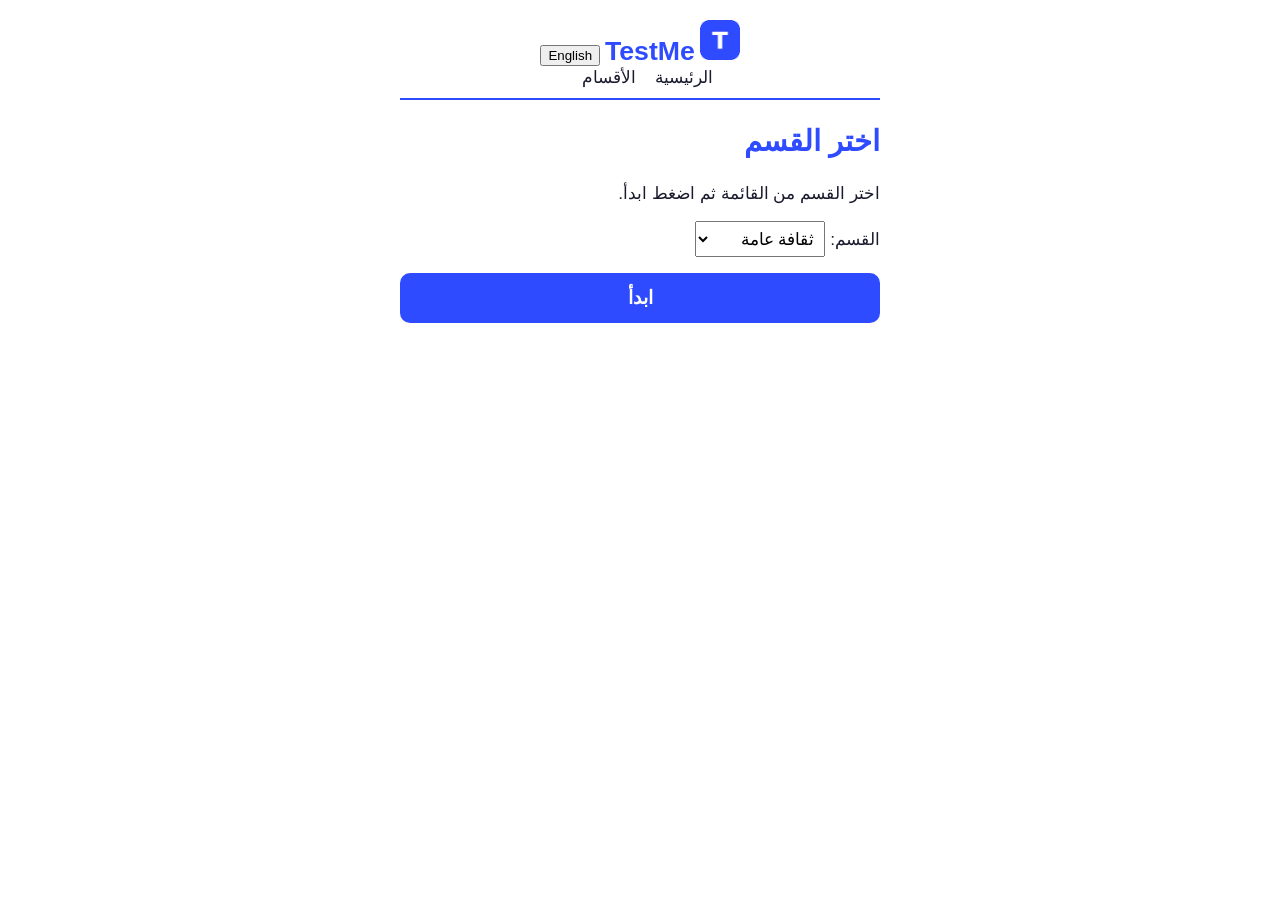
<file: index.html>
<!DOCTYPE html>
<html lang="ar" dir="rtl">
<head>


  <meta charset=  "UTF-8"  >
  <meta name=  "viewport" content="width=device-width, initial-scale=1">


  <title>TestMe - اختيار القسم</title>
  <link rel=  "stylesheet"   href  ="style.css" >


</head>
<body>
  <header>
    
    <img src="logo.png" alt="شعار TestMe" width="40" height="40">
     <span class="brand">TestMe</span>


    <button id="lang-btn"
  onclick="changeLanguage()">
  English

</button>


    <nav>
      <a href="index.html">الرئيسية</a>
      <a href="categories.html">الأقسام</a>
      
    </nav>
 
 
   </header>

  <main>
    <section>
      <h1>اختر القسم</h1>
      <p>اختر القسم من القائمة ثم اضغط ابدأ.</p>

      <form action="quiz.html" method="get">
        <label>القسم:
<select name="cat" id="cat" > 
             <option value="general" selected>ثقافة عامة</option>
            <option value="sports">رياضة</option>
            <option value="web">برمجة الويب</option>
            <option value ="mate">رياضيات</option>
            <option value ="Phy">فيزياء </option>
          <option value ="chem">كيمياء</option>
          <option value ="bio">احياء</option>
          <option value ="sahaba">الصحابة</option>
          <option value="moh">السيره النبوية </option>
          

          </select>
         
        </label>
        <input class="btn" type="submit" value="ابدأ">
      </form>
    </section>
  </main>
<script>
  function changeLanguage(){

    if (document.documentElement.lang==="ar"){
      document.documentElement.lang="en";
      document.documentElement.dir ="ltr";

      document.getElementById("lang-btn").textContent  = "English";

    } else{ document.documentElement.lang ="ar";
    document.documentElement.dir="rtl";
    document.getElementById("lang-btn").textContent  = "English";

      
    }
  }
</script>
</body>
</html>
</file>
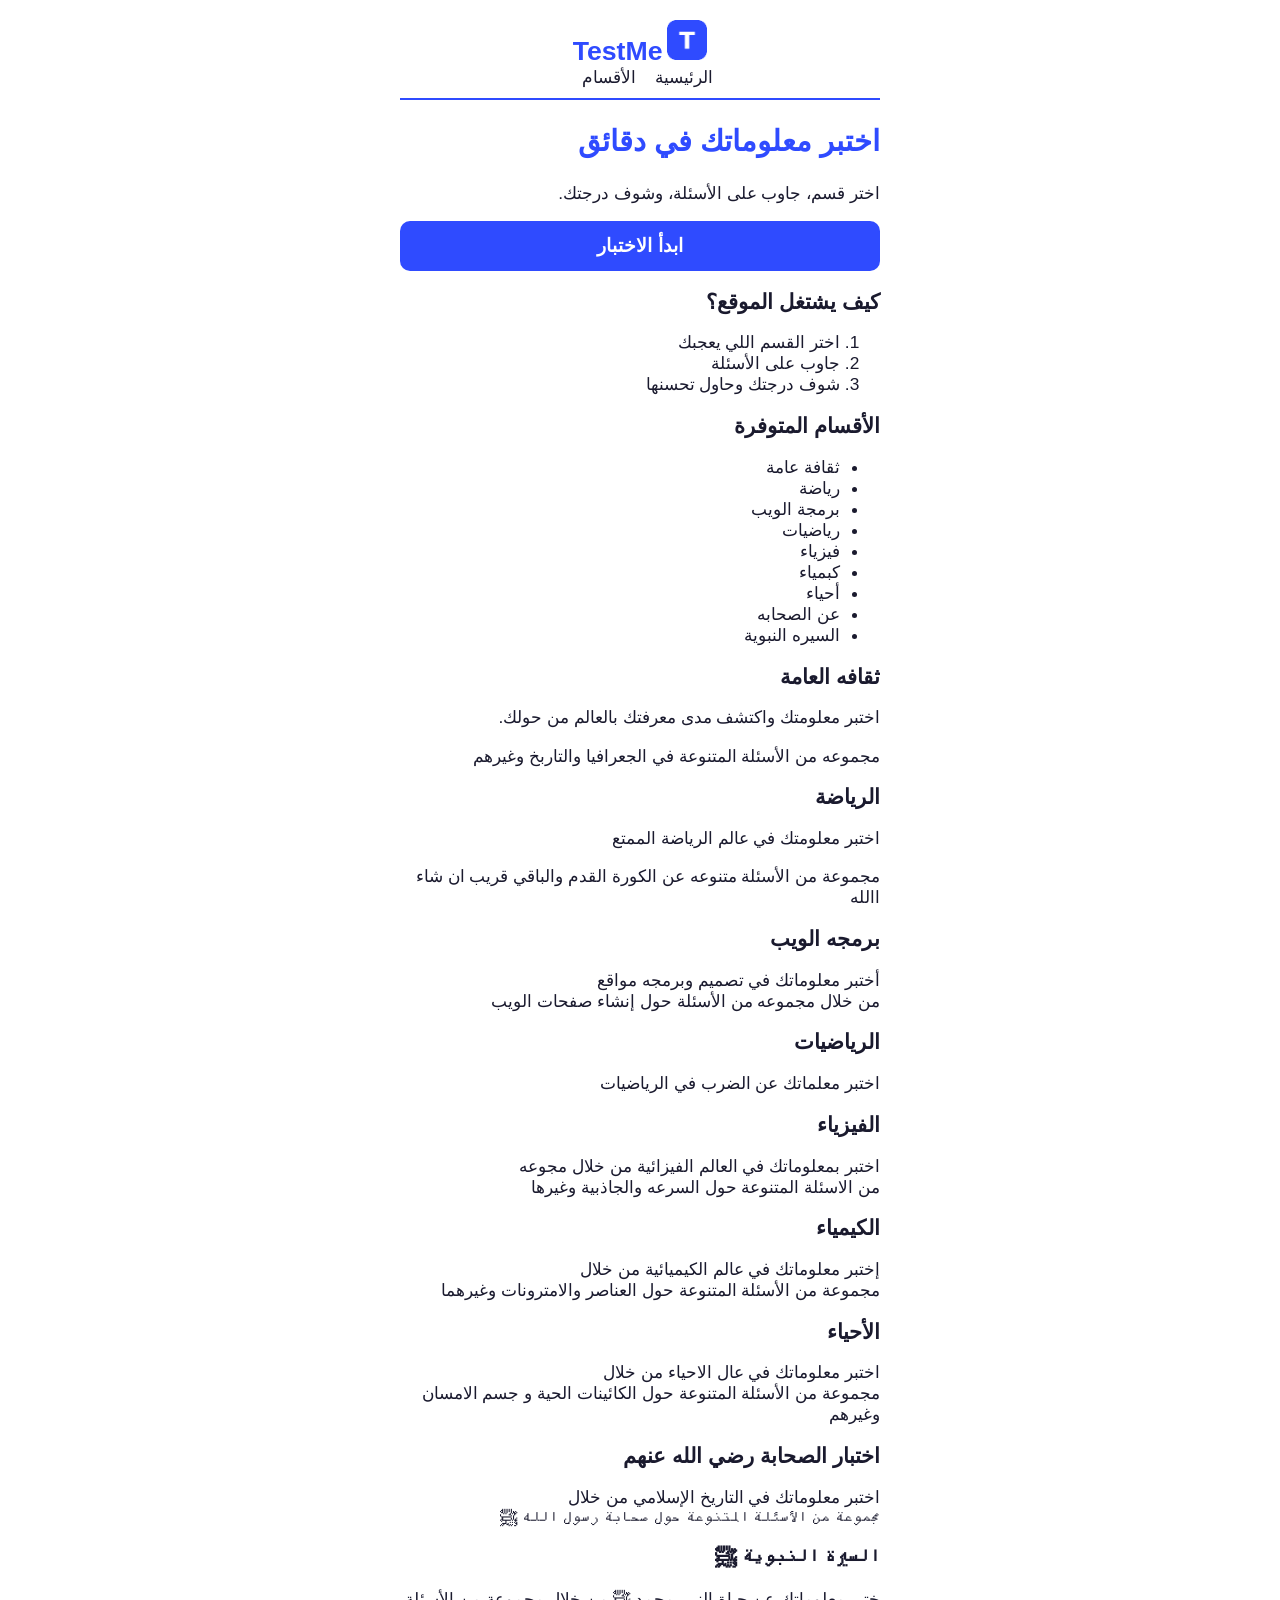
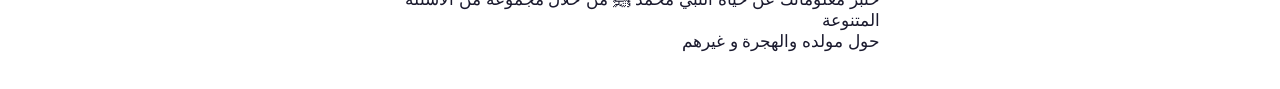
<file: categories.html>
<!DOCTYPE html>
<html lang="ar" dir="rtl">
<head>
  <meta charset="UTF-8">
  <meta name="viewport" content="width=device-width, initial-scale=1">
  <title>TestMe - الرئيسية</title>
  <link rel="stylesheet" href="style.css">
</head>
<body>
  <header>
    <img src="logo.png" alt="شعار TestMe" width="40" height="40">
    <span class="brand">TestMe</span>
    <nav>
      <a href="index.html">الرئيسية</a>
      <a href="categories.html">الأقسام</a>
    </nav>
  </header>

  <main>
    <section>
      <h1>اختبر معلوماتك في دقائق</h1>
      <p>اختر قسم، جاوب على الأسئلة، وشوف درجتك.</p>
      <a class="btn" href="index.html">ابدأ الاختبار</a>
    </section>

    <section>
      <h2>كيف يشتغل الموقع؟</h2>
      <ol>
        <li>اختر القسم اللي يعجبك</li>
        <li>جاوب على الأسئلة</li>
        <li>شوف درجتك وحاول تحسنها</li>
      </ol>
    </section>

    <section>
      <h2>الأقسام المتوفرة</h2>
      <ul>
        <li>ثقافة عامة</li>
        <li>رياضة</li>
        <li>برمجة الويب</li>
        <li>رياضيات</li>
        <li>فيزياء</li>
        <li>كبمياء</li>
        <li>أحياء</li>
        <li>عن الصحابه</li>
        <li>السيره النبوية</li>
      </ul>
    </section>
    <section>
      
      <h2>ثقافه العامة</h2>
      <p>اختبر معلومتك واكتشف مدى معرفتك بالعالم من حولك.</p>
      <p>مجموعه من الأسئلة المتنوعة في الجعرافيا والتاربخ وغيرهم</p>
      
      <h2>الرياضة</h2>
      <p>اختبر معلومتك في عالم الرياضة الممتع</p>
      <p>مجموعة من الأسئلة متنوعه عن الكورة القدم والباقي قريب ان شاء االله</p>
      
      <h2>برمجه الويب</h2>
      <p>أختبر معلوماتك في تصميم وبرمجه مواقع <br> من خلال مجموعه من الأسئلة حول إنشاء صفحات الويب</p>

      <h2>الرياضيات</h2>
      <p>اختبر معلماتك عن الضرب في الرياضيات </p>

<h2>الفيزياء</h2>
<p>اختبر بمعلوماتك في العالم الفيزائية من خلال مجوعه<br> من الاسئلة المتنوعة حول السرعه والجاذبية وغيرها</p>

<h2>الكيمياء </h2>
<p>إختبر معلوماتك في عالم الكيميائية من خلال <br> مجموعة من الأسئلة المتنوعة حول العناصر والامترونات وغيرهما</p>


<h2>الأحياء</h2>
      <p>اختبر معلوماتك في عال الاحياء من خلال <br>مجموعة من الأسئلة المتنوعة حول الكائينات الحية و جسم الامسان وغيرهم</p>
      
      
      <h2>اختبار الصحابة رضي الله عنهم</h2>
<p>اختبر معلوماتك في التاريخ الإسلامي من خلال <br>مجموعة من الأسئلة المتنوعة حول صحابة رسول الله ﷺ </p>


<h2>السيرة النبوية ﷺ</h2>
<p>ختبر معلوماتك عن حياة النبي محمد ﷺ من خلال مجموعة من الأسئلة المتنوعة  <br> حول مولده  والهجرة و غيرهم</p>


    </section>
  </main>

</body>
</html>
</file>
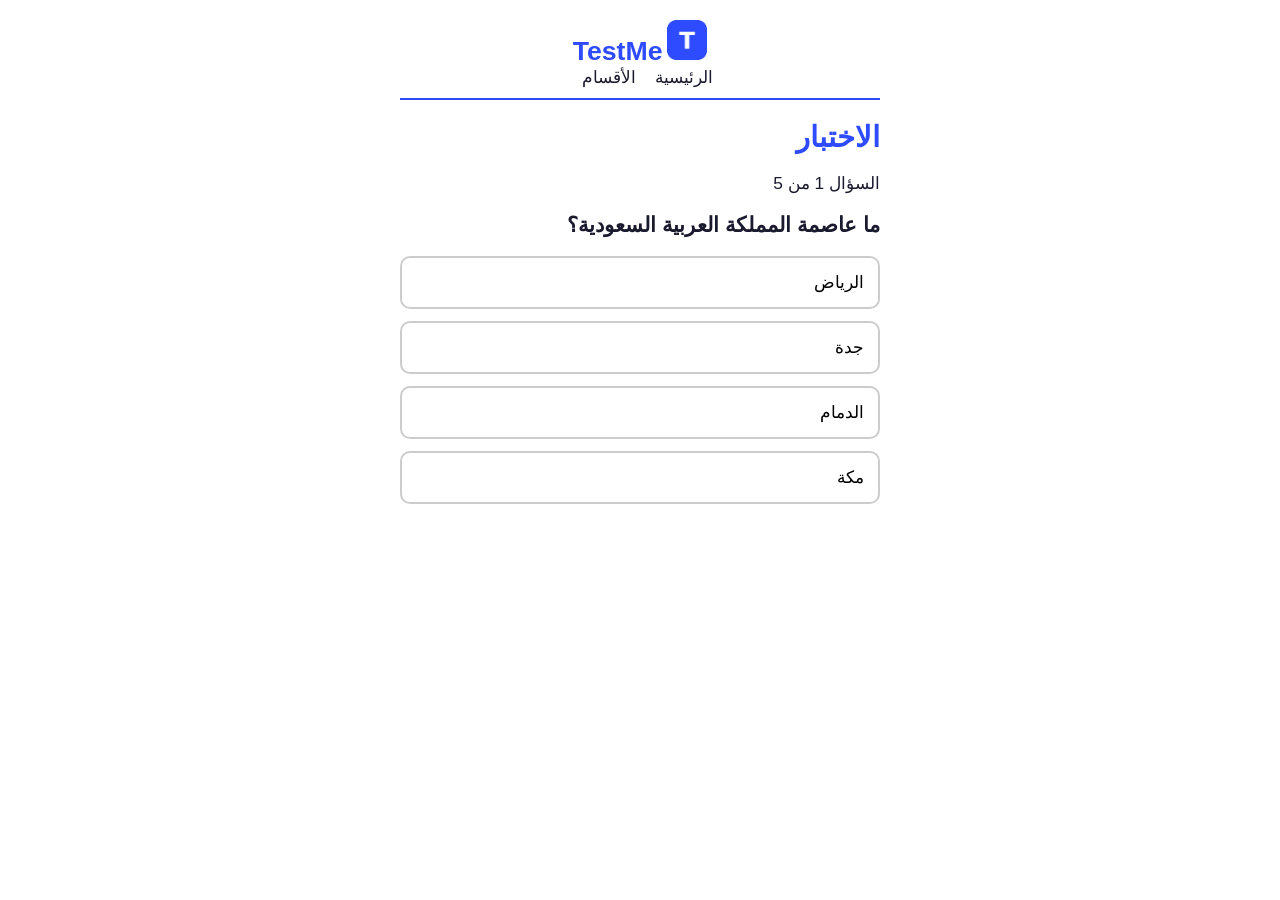
<file: quiz.html>
<!DOCTYPE html>
<html lang="ar" dir="rtl">
<head>
  <meta charset="UTF-8">
  <meta name="viewport" content="width=device-width, initial-scale=1">
  <title>TestMe - الاختبار</title>
  <link rel="stylesheet" href="style.css">
</head>
<body>

  <!-- رأس الصفحة -->
  <header>
    <img src="logo.png" alt="شعار TestMe" width="40" height="40">
    <span class="brand">TestMe</span>
    <nav>
      <a href="index.html">الرئيسية</a>
      <a href="categories.html">الأقسام</a>
      <!--<a href="progemer.web.html">الشرح</a>-->
    </nav>
  </header>

  <main>
    <h1>الاختبار</h1>

    <!-- هنا تظهر الأسئلة والاختيارات -->
    <section id="quiz">
      <p id="question-number"></p>
      <h2 id="question-text"></h2>
      <div id="options"></div>

      <!-- يظهر زر التالي بعد اختيار الإجابة -->
      <button class="btn" id="next-btn" type="button">
        التالي
      </button>
    </section>

    <!-- النتيجة مخفية حتى ينتهي الاختبار -->
    <section id="result" style="display: none;">
      <h2>خلصت الاختبار 🎉</h2>

      <!-- عرض الدرجة -->
      <p id="score-text"></p>

      <!-- عرض الرسالة التشجيعية -->
      <p id="motivation-text"></p>

      <a class="btn" href="categories.html">
        رجوع للأقسام
      </a>
    </section>
  </main>


  <!-- ربط JavaScript بعد عناصر الصفحة -->
  <script src="script.js"></script>
</body>
</html>
</file>
<file: style.css>
/* TestMe - ملف CSS الخارجي (External Style Sheet) - مربوط في كل الصفحات */

/* ===== إعدادات الصفحة ===== */
body {
  font-family: Tahoma, Arial, sans-serif;
  font-size: 13pt;
  color: #1a1a2e;
  max-width: 480px;
  margin: auto;
  padding: 20px;
}

h1 {
  color: #2f4bff;
  font-size: 22pt;
}

h2 {
  font-size: 16pt;
}

/* ===== الهيدر والقائمة ===== */
header {
  text-align: center;
  border-bottom: 2px solid #2f4bff;
  padding-bottom: 10px;
}

.brand {
  color: #2f4bff;
  font-size: 20pt;
  font-weight: bold;
}

nav a {
  color: #1a1a2e;
  margin-left: 15px;
  text-decoration: none;
}

nav a:hover {
  color: #2f4bff;
  text-decoration: underline;
}

/* ===== الفوتر ===== */
footer {
  text-align: center;
  color: gray;
  border-top: 1px solid #cccccc;
  margin-top: 30px;
}

/* ===== الأزرار ===== */
.btn {
  display: block;
  box-sizing: border-box;
  width: 100%;
  background-color: #2f4bff;
  color: white;
  text-align: center;
  text-decoration: none;
  font-family: inherit;
  font-size: 14pt;
  font-weight: bold;
  padding: 14px;
  border: none;
  border-radius: 10px;
  margin-top: 16px;
  cursor: pointer;
}

.btn:hover {
  background-color: #1f33c4;
}

/* ===== القائمة المنسدلة ===== */
select {
  font-size: 13pt;
  padding: 6px;
}

/* ===== خيارات الأسئلة ===== */
.option {
  display: block;
  box-sizing: border-box;
  width: 100%;
  text-align: right;
  font-family: inherit;
  font-size: 13pt;
  background-color: white;
  border: 2px solid #cccccc;
  border-radius: 10px;
  padding: 14px;
  margin-bottom: 12px;
  cursor: pointer;
}

.option:hover {
  border-color: #2f4bff;
}

.correct {
  background-color: #c8f0d5;
  border-color: green;
}

.wrong {
  background-color: #f7c9c6;
  border-color: red;
}
</file>
